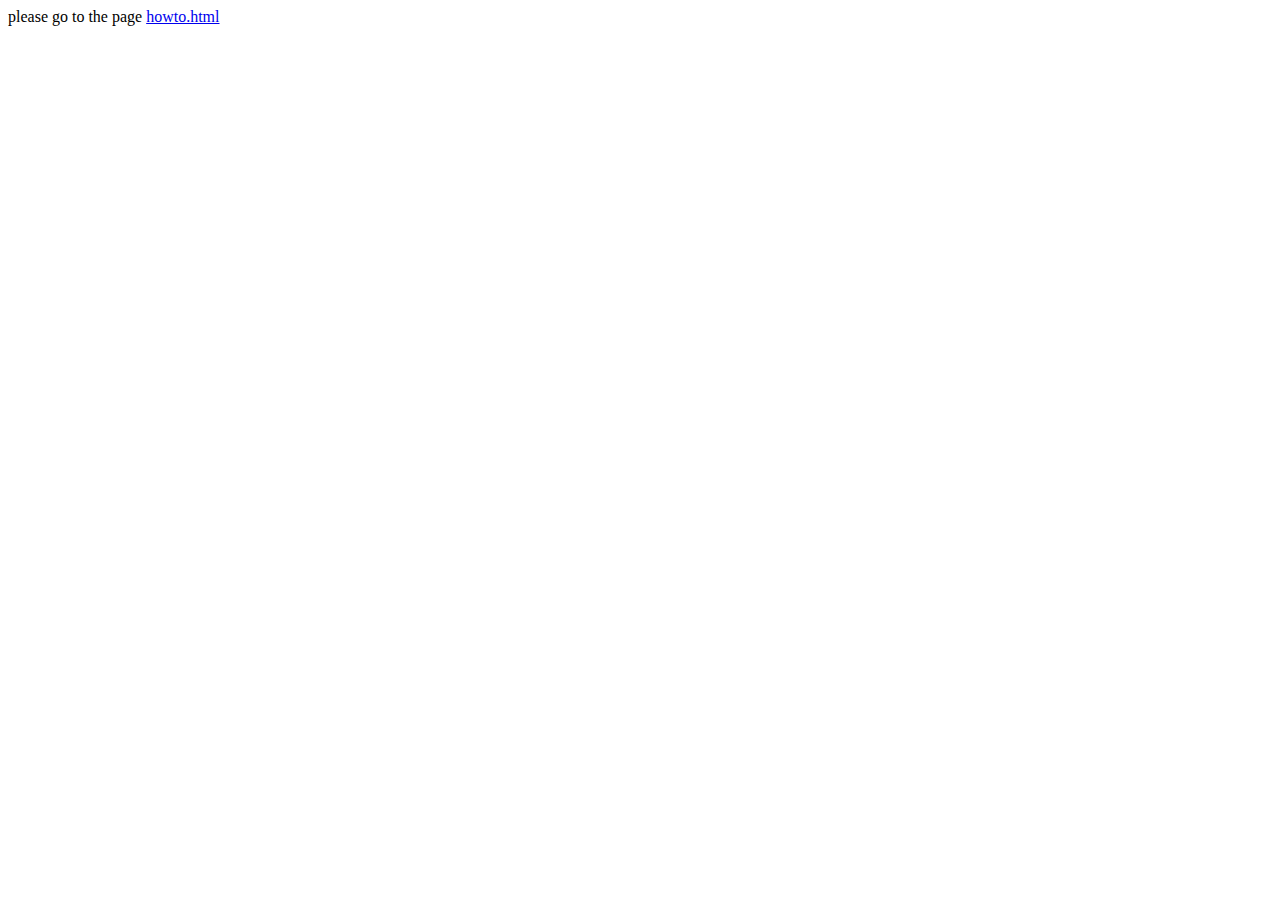
<file: index.html>
<html>
    <head>

    </head>
    <body>
        please go to the page <a href="howtos/howto.html">howto.html</a>
    </body>
    <script>
        //window.location.href="howtos/howto.html";
        // function changeImageSrc()
        // {
        //     for(let thisImg of document.getElementsByTagName("img"))
        //     {
        //         let splitSrc = thisImg.src.split("/");
        //         thisImg.src = splitSrc[splitSrc.length-1];
        //     }
        //     //document.getElementById("imageid").src="../template/save.png";
        // }
        // document.addEventListener("DOMContentLoaded", function(event) { 
        // //do work
        //     console.log(JSON.stringify(document.getElementsByTagName("img")));
        //     changeImageSrc();
        // });
    </script>

</html>
</file>
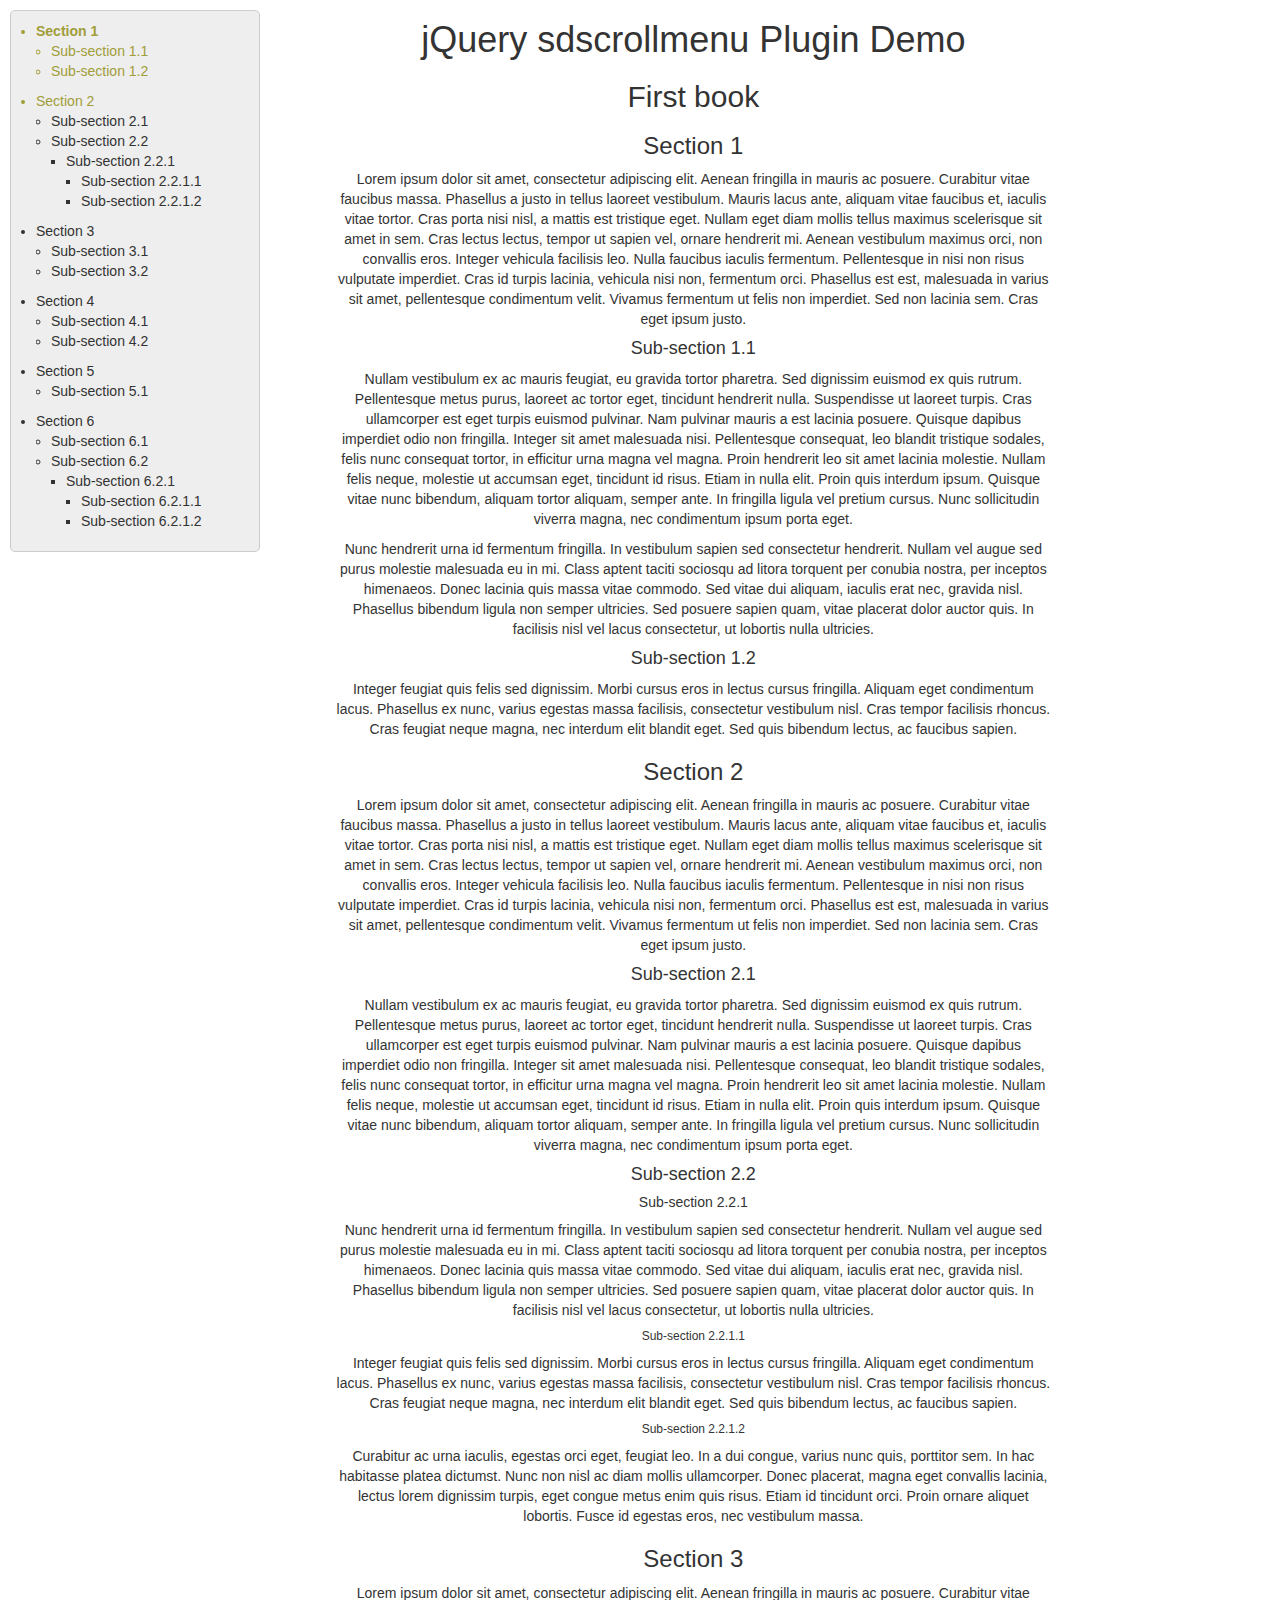
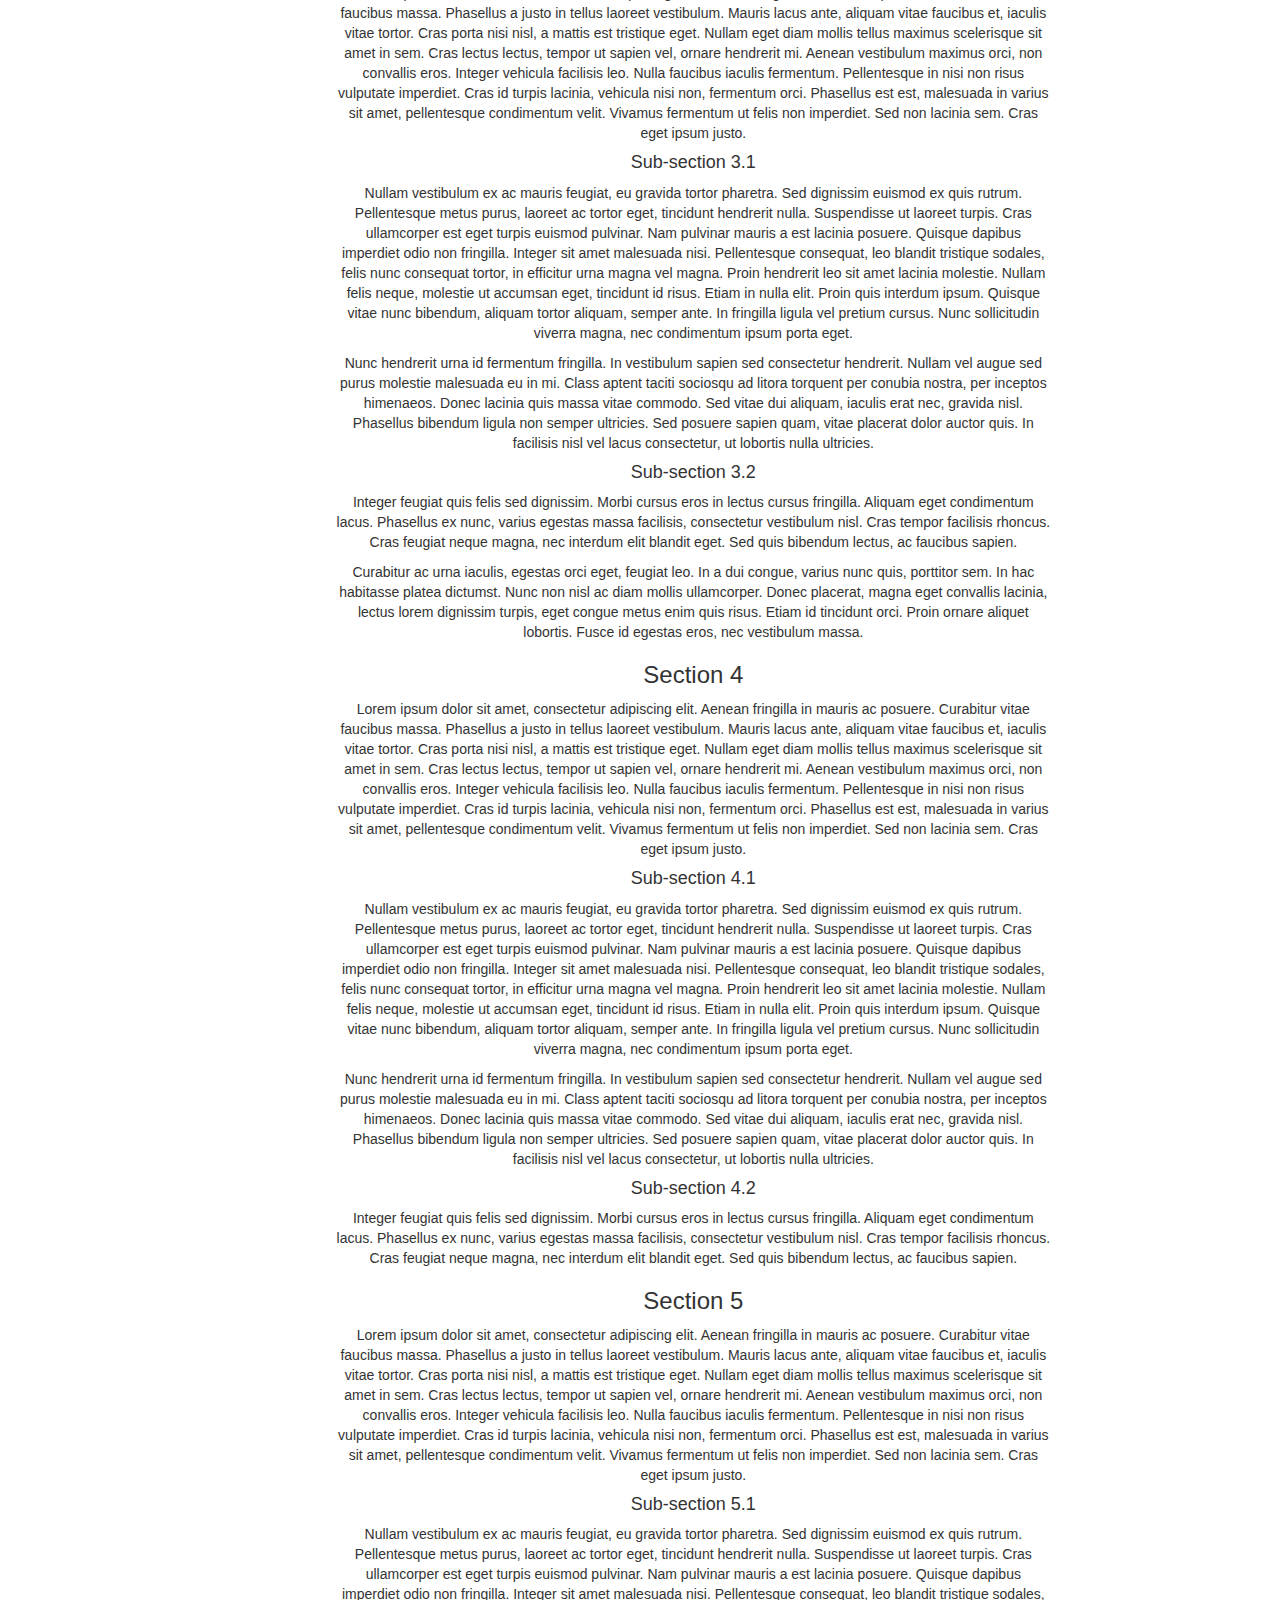
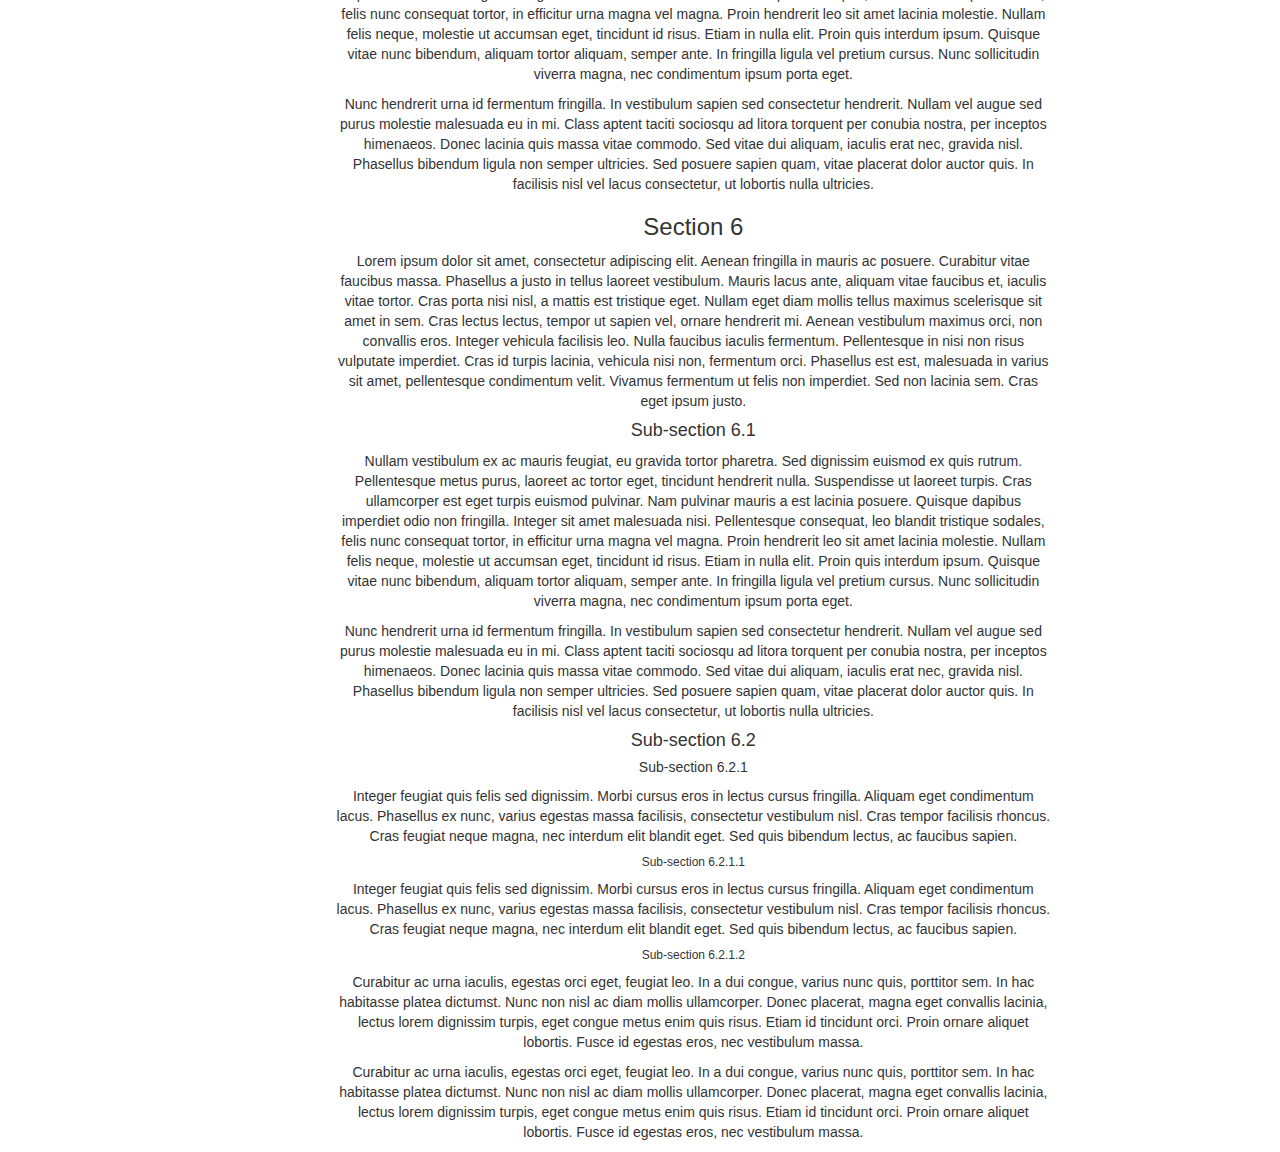
<file: plugin/Automatic-Table-Of-Contents-Plugin-with-jQuery-sdscrollmenu/index.html>
<!doctype html>
<html>
<head>
<meta charset="utf-8">
<meta http-equiv="X-UA-Compatible" content="IE=edge,chrome=1">
<meta name="viewport" content="width=device-width, initial-scale=1">
<title>jQuery sdscrollmenu Plugin Demo</title>
<link rel="stylesheet" href="http://netdna.bootstrapcdn.com/bootstrap/3.3.5/css/bootstrap.min.css">
<style>
.sdsm-menu li:hover {
    color: #146;
}

.sdsm-menu li.active.first{
    font-weight: bold;
    color: #a19d38;
}

.sdsm-menu li.active {
    color: #a19d38;
}
</style>
</head>

<body>
<div class="col-xs-7 col-xs-offset-3 text-center" id="texte">
    <h1>jQuery sdscrollmenu Plugin Demo</h1>
    <div class="jquery-script-ads" style="margin:20px auto;"><script type="text/javascript"><!--
google_ad_client = "ca-pub-2783044520727903";
/* jQuery_demo */
google_ad_slot = "2780937993";
google_ad_width = 728;
google_ad_height = 90;
//-->
</script>
<script type="text/javascript"
src="http://pagead2.googlesyndication.com/pagead/show_ads.js">
</script></div>
    <h2>First book</h2>

    <h3>Section 1</h3>
    <p>Lorem ipsum dolor sit amet, consectetur adipiscing elit. Aenean fringilla in mauris ac posuere. Curabitur vitae faucibus massa. Phasellus a justo in tellus laoreet vestibulum. Mauris lacus ante, aliquam vitae faucibus et, iaculis vitae tortor. Cras porta nisi nisl, a mattis est tristique eget. Nullam eget diam mollis tellus maximus scelerisque sit amet in sem. Cras lectus lectus, tempor ut sapien vel, ornare hendrerit mi. Aenean vestibulum maximus orci, non convallis eros. Integer vehicula facilisis leo. Nulla faucibus iaculis fermentum. Pellentesque in nisi non risus vulputate imperdiet. Cras id turpis lacinia, vehicula nisi non, fermentum orci. Phasellus est est, malesuada in varius sit amet, pellentesque condimentum velit. Vivamus fermentum ut felis non imperdiet. Sed non lacinia sem. Cras eget ipsum justo.</p>

    <h4>Sub-section 1.1</h4>
    <p>Nullam vestibulum ex ac mauris feugiat, eu gravida tortor pharetra. Sed dignissim euismod ex quis rutrum. Pellentesque metus purus, laoreet ac tortor eget, tincidunt hendrerit nulla. Suspendisse ut laoreet turpis. Cras ullamcorper est eget turpis euismod pulvinar. Nam pulvinar mauris a est lacinia posuere. Quisque dapibus imperdiet odio non fringilla. Integer sit amet malesuada nisi. Pellentesque consequat, leo blandit tristique sodales, felis nunc consequat tortor, in efficitur urna magna vel magna. Proin hendrerit leo sit amet lacinia molestie. Nullam felis neque, molestie ut accumsan eget, tincidunt id risus. Etiam in nulla elit. Proin quis interdum ipsum. Quisque vitae nunc bibendum, aliquam tortor aliquam, semper ante. In fringilla ligula vel pretium cursus. Nunc sollicitudin viverra magna, nec condimentum ipsum porta eget.</p>

    <p>Nunc hendrerit urna id fermentum fringilla. In vestibulum sapien sed consectetur hendrerit. Nullam vel augue sed purus molestie malesuada eu in mi. Class aptent taciti sociosqu ad litora torquent per conubia nostra, per inceptos himenaeos. Donec lacinia quis massa vitae commodo. Sed vitae dui aliquam, iaculis erat nec, gravida nisl. Phasellus bibendum ligula non semper ultricies. Sed posuere sapien quam, vitae placerat dolor auctor quis. In facilisis nisl vel lacus consectetur, ut lobortis nulla ultricies.</p>

    <h4>Sub-section 1.2</h4>
    <p>Integer feugiat quis felis sed dignissim. Morbi cursus eros in lectus cursus fringilla. Aliquam eget condimentum lacus. Phasellus ex nunc, varius egestas massa facilisis, consectetur vestibulum nisl. Cras tempor facilisis rhoncus. Cras feugiat neque magna, nec interdum elit blandit eget. Sed quis bibendum lectus, ac faucibus sapien.</p>



    <h3>Section 2</h3>
    <p>Lorem ipsum dolor sit amet, consectetur adipiscing elit. Aenean fringilla in mauris ac posuere. Curabitur vitae faucibus massa. Phasellus a justo in tellus laoreet vestibulum. Mauris lacus ante, aliquam vitae faucibus et, iaculis vitae tortor. Cras porta nisi nisl, a mattis est tristique eget. Nullam eget diam mollis tellus maximus scelerisque sit amet in sem. Cras lectus lectus, tempor ut sapien vel, ornare hendrerit mi. Aenean vestibulum maximus orci, non convallis eros. Integer vehicula facilisis leo. Nulla faucibus iaculis fermentum. Pellentesque in nisi non risus vulputate imperdiet. Cras id turpis lacinia, vehicula nisi non, fermentum orci. Phasellus est est, malesuada in varius sit amet, pellentesque condimentum velit. Vivamus fermentum ut felis non imperdiet. Sed non lacinia sem. Cras eget ipsum justo.</p>

    <h4>Sub-section 2.1</h4>
    <p>Nullam vestibulum ex ac mauris feugiat, eu gravida tortor pharetra. Sed dignissim euismod ex quis rutrum. Pellentesque metus purus, laoreet ac tortor eget, tincidunt hendrerit nulla. Suspendisse ut laoreet turpis. Cras ullamcorper est eget turpis euismod pulvinar. Nam pulvinar mauris a est lacinia posuere. Quisque dapibus imperdiet odio non fringilla. Integer sit amet malesuada nisi. Pellentesque consequat, leo blandit tristique sodales, felis nunc consequat tortor, in efficitur urna magna vel magna. Proin hendrerit leo sit amet lacinia molestie. Nullam felis neque, molestie ut accumsan eget, tincidunt id risus. Etiam in nulla elit. Proin quis interdum ipsum. Quisque vitae nunc bibendum, aliquam tortor aliquam, semper ante. In fringilla ligula vel pretium cursus. Nunc sollicitudin viverra magna, nec condimentum ipsum porta eget.</p>
    <h4>Sub-section 2.2</h4>
    <h5>Sub-section 2.2.1</h5>

    <p>Nunc hendrerit urna id fermentum fringilla. In vestibulum sapien sed consectetur hendrerit. Nullam vel augue sed purus molestie malesuada eu in mi. Class aptent taciti sociosqu ad litora torquent per conubia nostra, per inceptos himenaeos. Donec lacinia quis massa vitae commodo. Sed vitae dui aliquam, iaculis erat nec, gravida nisl. Phasellus bibendum ligula non semper ultricies. Sed posuere sapien quam, vitae placerat dolor auctor quis. In facilisis nisl vel lacus consectetur, ut lobortis nulla ultricies.</p>

    <h6>Sub-section 2.2.1.1</h6>

    <p>Integer feugiat quis felis sed dignissim. Morbi cursus eros in lectus cursus fringilla. Aliquam eget condimentum lacus. Phasellus ex nunc, varius egestas massa facilisis, consectetur vestibulum nisl. Cras tempor facilisis rhoncus. Cras feugiat neque magna, nec interdum elit blandit eget. Sed quis bibendum lectus, ac faucibus sapien.</p>
    <h6>Sub-section 2.2.1.2</h6>

    <p>Curabitur ac urna iaculis, egestas orci eget, feugiat leo. In a dui congue, varius nunc quis, porttitor sem. In hac habitasse platea dictumst. Nunc non nisl ac diam mollis ullamcorper. Donec placerat, magna eget convallis lacinia, lectus lorem dignissim turpis, eget congue metus enim quis risus. Etiam id tincidunt orci. Proin ornare aliquet lobortis. Fusce id egestas eros, nec vestibulum massa.</p>


    <h3>Section 3</h3>
    <p>Lorem ipsum dolor sit amet, consectetur adipiscing elit. Aenean fringilla in mauris ac posuere. Curabitur vitae faucibus massa. Phasellus a justo in tellus laoreet vestibulum. Mauris lacus ante, aliquam vitae faucibus et, iaculis vitae tortor. Cras porta nisi nisl, a mattis est tristique eget. Nullam eget diam mollis tellus maximus scelerisque sit amet in sem. Cras lectus lectus, tempor ut sapien vel, ornare hendrerit mi. Aenean vestibulum maximus orci, non convallis eros. Integer vehicula facilisis leo. Nulla faucibus iaculis fermentum. Pellentesque in nisi non risus vulputate imperdiet. Cras id turpis lacinia, vehicula nisi non, fermentum orci. Phasellus est est, malesuada in varius sit amet, pellentesque condimentum velit. Vivamus fermentum ut felis non imperdiet. Sed non lacinia sem. Cras eget ipsum justo.</p>

    <h4>Sub-section 3.1</h4>
    <p>Nullam vestibulum ex ac mauris feugiat, eu gravida tortor pharetra. Sed dignissim euismod ex quis rutrum. Pellentesque metus purus, laoreet ac tortor eget, tincidunt hendrerit nulla. Suspendisse ut laoreet turpis. Cras ullamcorper est eget turpis euismod pulvinar. Nam pulvinar mauris a est lacinia posuere. Quisque dapibus imperdiet odio non fringilla. Integer sit amet malesuada nisi. Pellentesque consequat, leo blandit tristique sodales, felis nunc consequat tortor, in efficitur urna magna vel magna. Proin hendrerit leo sit amet lacinia molestie. Nullam felis neque, molestie ut accumsan eget, tincidunt id risus. Etiam in nulla elit. Proin quis interdum ipsum. Quisque vitae nunc bibendum, aliquam tortor aliquam, semper ante. In fringilla ligula vel pretium cursus. Nunc sollicitudin viverra magna, nec condimentum ipsum porta eget.</p>

    <p>Nunc hendrerit urna id fermentum fringilla. In vestibulum sapien sed consectetur hendrerit. Nullam vel augue sed purus molestie malesuada eu in mi. Class aptent taciti sociosqu ad litora torquent per conubia nostra, per inceptos himenaeos. Donec lacinia quis massa vitae commodo. Sed vitae dui aliquam, iaculis erat nec, gravida nisl. Phasellus bibendum ligula non semper ultricies. Sed posuere sapien quam, vitae placerat dolor auctor quis. In facilisis nisl vel lacus consectetur, ut lobortis nulla ultricies.</p>

    <h4>Sub-section 3.2</h4>
    <p>Integer feugiat quis felis sed dignissim. Morbi cursus eros in lectus cursus fringilla. Aliquam eget condimentum lacus. Phasellus ex nunc, varius egestas massa facilisis, consectetur vestibulum nisl. Cras tempor facilisis rhoncus. Cras feugiat neque magna, nec interdum elit blandit eget. Sed quis bibendum lectus, ac faucibus sapien.</p>

    <p>Curabitur ac urna iaculis, egestas orci eget, feugiat leo. In a dui congue, varius nunc quis, porttitor sem. In hac habitasse platea dictumst. Nunc non nisl ac diam mollis ullamcorper. Donec placerat, magna eget convallis lacinia, lectus lorem dignissim turpis, eget congue metus enim quis risus. Etiam id tincidunt orci. Proin ornare aliquet lobortis. Fusce id egestas eros, nec vestibulum massa.</p>


    <h3>Section 4</h3>
    <p>Lorem ipsum dolor sit amet, consectetur adipiscing elit. Aenean fringilla in mauris ac posuere. Curabitur vitae faucibus massa. Phasellus a justo in tellus laoreet vestibulum. Mauris lacus ante, aliquam vitae faucibus et, iaculis vitae tortor. Cras porta nisi nisl, a mattis est tristique eget. Nullam eget diam mollis tellus maximus scelerisque sit amet in sem. Cras lectus lectus, tempor ut sapien vel, ornare hendrerit mi. Aenean vestibulum maximus orci, non convallis eros. Integer vehicula facilisis leo. Nulla faucibus iaculis fermentum. Pellentesque in nisi non risus vulputate imperdiet. Cras id turpis lacinia, vehicula nisi non, fermentum orci. Phasellus est est, malesuada in varius sit amet, pellentesque condimentum velit. Vivamus fermentum ut felis non imperdiet. Sed non lacinia sem. Cras eget ipsum justo.</p>

    <h4>Sub-section 4.1</h4>
    <p>Nullam vestibulum ex ac mauris feugiat, eu gravida tortor pharetra. Sed dignissim euismod ex quis rutrum. Pellentesque metus purus, laoreet ac tortor eget, tincidunt hendrerit nulla. Suspendisse ut laoreet turpis. Cras ullamcorper est eget turpis euismod pulvinar. Nam pulvinar mauris a est lacinia posuere. Quisque dapibus imperdiet odio non fringilla. Integer sit amet malesuada nisi. Pellentesque consequat, leo blandit tristique sodales, felis nunc consequat tortor, in efficitur urna magna vel magna. Proin hendrerit leo sit amet lacinia molestie. Nullam felis neque, molestie ut accumsan eget, tincidunt id risus. Etiam in nulla elit. Proin quis interdum ipsum. Quisque vitae nunc bibendum, aliquam tortor aliquam, semper ante. In fringilla ligula vel pretium cursus. Nunc sollicitudin viverra magna, nec condimentum ipsum porta eget.</p>

    <p>Nunc hendrerit urna id fermentum fringilla. In vestibulum sapien sed consectetur hendrerit. Nullam vel augue sed purus molestie malesuada eu in mi. Class aptent taciti sociosqu ad litora torquent per conubia nostra, per inceptos himenaeos. Donec lacinia quis massa vitae commodo. Sed vitae dui aliquam, iaculis erat nec, gravida nisl. Phasellus bibendum ligula non semper ultricies. Sed posuere sapien quam, vitae placerat dolor auctor quis. In facilisis nisl vel lacus consectetur, ut lobortis nulla ultricies.</p>

    <h4>Sub-section 4.2</h4>
    <p>Integer feugiat quis felis sed dignissim. Morbi cursus eros in lectus cursus fringilla. Aliquam eget condimentum lacus. Phasellus ex nunc, varius egestas massa facilisis, consectetur vestibulum nisl. Cras tempor facilisis rhoncus. Cras feugiat neque magna, nec interdum elit blandit eget. Sed quis bibendum lectus, ac faucibus sapien.</p>



    <h3>Section 5</h3>
    <p>Lorem ipsum dolor sit amet, consectetur adipiscing elit. Aenean fringilla in mauris ac posuere. Curabitur vitae faucibus massa. Phasellus a justo in tellus laoreet vestibulum. Mauris lacus ante, aliquam vitae faucibus et, iaculis vitae tortor. Cras porta nisi nisl, a mattis est tristique eget. Nullam eget diam mollis tellus maximus scelerisque sit amet in sem. Cras lectus lectus, tempor ut sapien vel, ornare hendrerit mi. Aenean vestibulum maximus orci, non convallis eros. Integer vehicula facilisis leo. Nulla faucibus iaculis fermentum. Pellentesque in nisi non risus vulputate imperdiet. Cras id turpis lacinia, vehicula nisi non, fermentum orci. Phasellus est est, malesuada in varius sit amet, pellentesque condimentum velit. Vivamus fermentum ut felis non imperdiet. Sed non lacinia sem. Cras eget ipsum justo.</p>

    <h4>Sub-section 5.1</h4>
    <p>Nullam vestibulum ex ac mauris feugiat, eu gravida tortor pharetra. Sed dignissim euismod ex quis rutrum. Pellentesque metus purus, laoreet ac tortor eget, tincidunt hendrerit nulla. Suspendisse ut laoreet turpis. Cras ullamcorper est eget turpis euismod pulvinar. Nam pulvinar mauris a est lacinia posuere. Quisque dapibus imperdiet odio non fringilla. Integer sit amet malesuada nisi. Pellentesque consequat, leo blandit tristique sodales, felis nunc consequat tortor, in efficitur urna magna vel magna. Proin hendrerit leo sit amet lacinia molestie. Nullam felis neque, molestie ut accumsan eget, tincidunt id risus. Etiam in nulla elit. Proin quis interdum ipsum. Quisque vitae nunc bibendum, aliquam tortor aliquam, semper ante. In fringilla ligula vel pretium cursus. Nunc sollicitudin viverra magna, nec condimentum ipsum porta eget.</p>


    <p>Nunc hendrerit urna id fermentum fringilla. In vestibulum sapien sed consectetur hendrerit. Nullam vel augue sed purus molestie malesuada eu in mi. Class aptent taciti sociosqu ad litora torquent per conubia nostra, per inceptos himenaeos. Donec lacinia quis massa vitae commodo. Sed vitae dui aliquam, iaculis erat nec, gravida nisl. Phasellus bibendum ligula non semper ultricies. Sed posuere sapien quam, vitae placerat dolor auctor quis. In facilisis nisl vel lacus consectetur, ut lobortis nulla ultricies.</p>


    <h3>Section 6</h3>
    <p>Lorem ipsum dolor sit amet, consectetur adipiscing elit. Aenean fringilla in mauris ac posuere. Curabitur vitae faucibus massa. Phasellus a justo in tellus laoreet vestibulum. Mauris lacus ante, aliquam vitae faucibus et, iaculis vitae tortor. Cras porta nisi nisl, a mattis est tristique eget. Nullam eget diam mollis tellus maximus scelerisque sit amet in sem. Cras lectus lectus, tempor ut sapien vel, ornare hendrerit mi. Aenean vestibulum maximus orci, non convallis eros. Integer vehicula facilisis leo. Nulla faucibus iaculis fermentum. Pellentesque in nisi non risus vulputate imperdiet. Cras id turpis lacinia, vehicula nisi non, fermentum orci. Phasellus est est, malesuada in varius sit amet, pellentesque condimentum velit. Vivamus fermentum ut felis non imperdiet. Sed non lacinia sem. Cras eget ipsum justo.</p>

    <h4>Sub-section 6.1</h4>
    <p>Nullam vestibulum ex ac mauris feugiat, eu gravida tortor pharetra. Sed dignissim euismod ex quis rutrum. Pellentesque metus purus, laoreet ac tortor eget, tincidunt hendrerit nulla. Suspendisse ut laoreet turpis. Cras ullamcorper est eget turpis euismod pulvinar. Nam pulvinar mauris a est lacinia posuere. Quisque dapibus imperdiet odio non fringilla. Integer sit amet malesuada nisi. Pellentesque consequat, leo blandit tristique sodales, felis nunc consequat tortor, in efficitur urna magna vel magna. Proin hendrerit leo sit amet lacinia molestie. Nullam felis neque, molestie ut accumsan eget, tincidunt id risus. Etiam in nulla elit. Proin quis interdum ipsum. Quisque vitae nunc bibendum, aliquam tortor aliquam, semper ante. In fringilla ligula vel pretium cursus. Nunc sollicitudin viverra magna, nec condimentum ipsum porta eget.</p>

    <p>Nunc hendrerit urna id fermentum fringilla. In vestibulum sapien sed consectetur hendrerit. Nullam vel augue sed purus molestie malesuada eu in mi. Class aptent taciti sociosqu ad litora torquent per conubia nostra, per inceptos himenaeos. Donec lacinia quis massa vitae commodo. Sed vitae dui aliquam, iaculis erat nec, gravida nisl. Phasellus bibendum ligula non semper ultricies. Sed posuere sapien quam, vitae placerat dolor auctor quis. In facilisis nisl vel lacus consectetur, ut lobortis nulla ultricies.</p>

    <h4>Sub-section 6.2</h4>
    <h5>Sub-section 6.2.1</h5>
    <p>Integer feugiat quis felis sed dignissim. Morbi cursus eros in lectus cursus fringilla. Aliquam eget condimentum lacus. Phasellus ex nunc, varius egestas massa facilisis, consectetur vestibulum nisl. Cras tempor facilisis rhoncus. Cras feugiat neque magna, nec interdum elit blandit eget. Sed quis bibendum lectus, ac faucibus sapien.</p>
    <h6>Sub-section 6.2.1.1</h6>

    <p>Integer feugiat quis felis sed dignissim. Morbi cursus eros in lectus cursus fringilla. Aliquam eget condimentum lacus. Phasellus ex nunc, varius egestas massa facilisis, consectetur vestibulum nisl. Cras tempor facilisis rhoncus. Cras feugiat neque magna, nec interdum elit blandit eget. Sed quis bibendum lectus, ac faucibus sapien.</p>
    <h6>Sub-section 6.2.1.2</h6>

    <p>Curabitur ac urna iaculis, egestas orci eget, feugiat leo. In a dui congue, varius nunc quis, porttitor sem. In hac habitasse platea dictumst. Nunc non nisl ac diam mollis ullamcorper. Donec placerat, magna eget convallis lacinia, lectus lorem dignissim turpis, eget congue metus enim quis risus. Etiam id tincidunt orci. Proin ornare aliquet lobortis. Fusce id egestas eros, nec vestibulum massa.</p>


    <p>Curabitur ac urna iaculis, egestas orci eget, feugiat leo. In a dui congue, varius nunc quis, porttitor sem. In hac habitasse platea dictumst. Nunc non nisl ac diam mollis ullamcorper. Donec placerat, magna eget convallis lacinia, lectus lorem dignissim turpis, eget congue metus enim quis risus. Etiam id tincidunt orci. Proin ornare aliquet lobortis. Fusce id egestas eros, nec vestibulum massa.</p>
</div>
<script src="http://code.jquery.com/jquery-1.11.3.min.js"></script>
<script src="jquery.sdScrollMenu.js"></script>
<script>
 $('#texte').sdScrollMenu({
        width: 250,
        scrollDuration: 500,
        titles: 'h3, h4, h5, h6',
        highlightDuration: 1000,
        highlightColor: '#a19d38'
    });
</script>
<script type="text/javascript">

  var _gaq = _gaq || [];
  _gaq.push(['_setAccount', 'UA-36251023-1']);
  _gaq.push(['_setDomainName', 'jqueryscript.net']);
  _gaq.push(['_trackPageview']);

  (function() {
    var ga = document.createElement('script'); ga.type = 'text/javascript'; ga.async = true;
    ga.src = ('https:' == document.location.protocol ? 'https://ssl' : 'http://www') + '.google-analytics.com/ga.js';
    var s = document.getElementsByTagName('script')[0]; s.parentNode.insertBefore(ga, s);
  })();

</script>
</body>
</html>
</file>
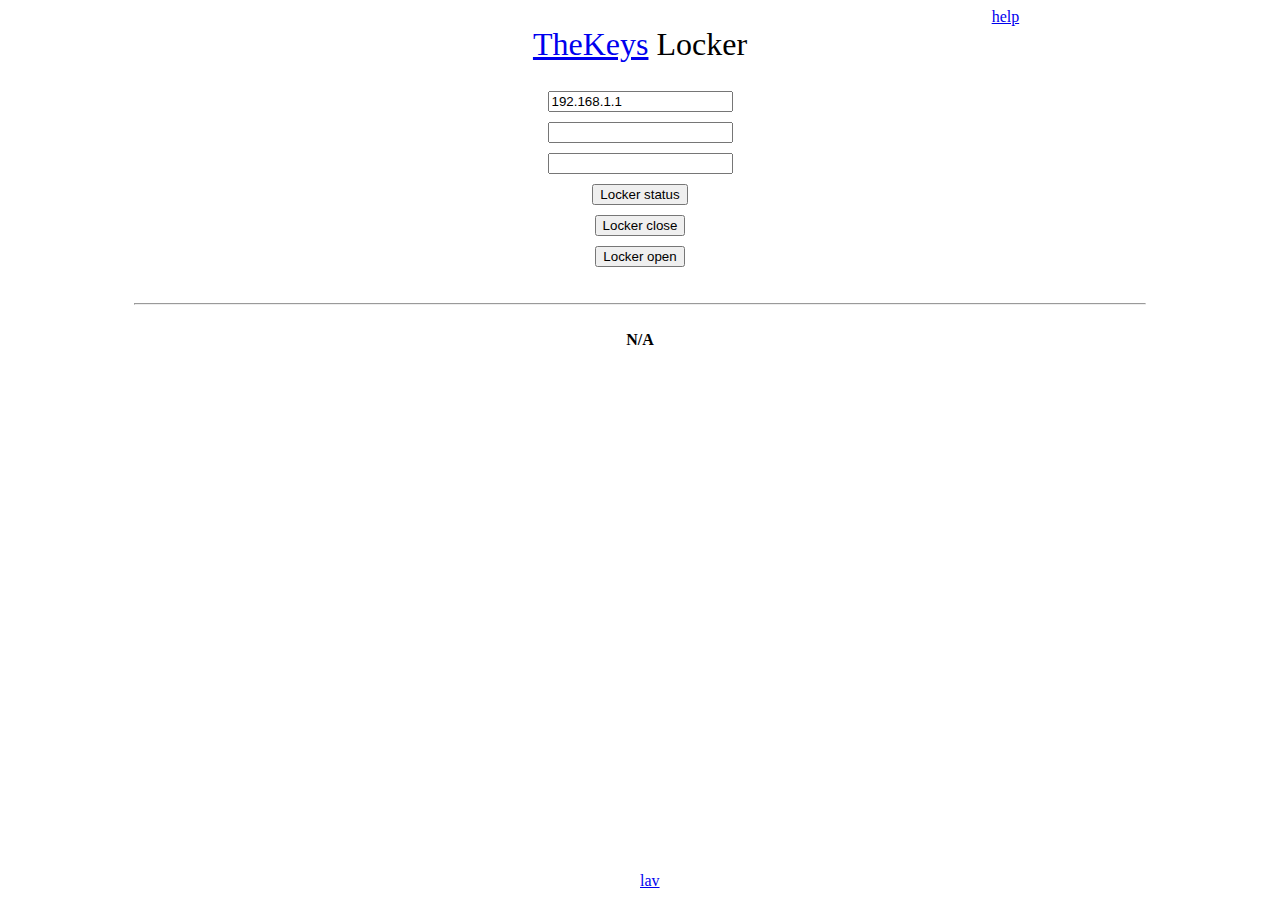
<file: howtos/thekeys/public/index.html>
<!DOCTYPE html>
<html>
<head>
  <title>The Keys</title>
  <meta charset="utf-8">
  <meta http-equiv="X-UA-Compatible" content="IE=edge">
  <meta name="viewport" content="width=device-width, initial-scale=1, shrink-to-fit=no">
  <link rel="icon" type="image/png" sizes="32x32" href="favicon.png">
</head>
<body>
    <div align="right" style="width:80%;"><a href="/help.html">help</a></div>
    <center style="margin: auto;width: 100%; font-size: 32px;"> <a target="_blank" href="https://www.the-keys.eu/en/">TheKeys</a> Locker </center><br>
    <div style="margin: auto;width: 80%">
	<center style="margin: 10px;" ><input type="text" value="" id="ip" /></center>
	<center style="margin: 10px;" ><input type="text" value="" id="code" /></center>
	<center style="margin: 10px;" ><input type="text" value="" id="id" /></center>

	<center style="margin: 10px;" ><button id="locker_status">Locker status</button></center>
	<center style="margin: 10px;" ><button id="locker_close">Locker close</button></center>
	<center style="margin: 10px;" ><button id="locker_open">Locker open</button></center>
	<br><hr><br>
	<center><b><div id="response" style="heigt:200px;">N/A</div></b></center>
    </div>
<script>

const searchParams = new URLSearchParams(window.location.search);
var ip = window.localStorage.getItem('ip') || searchParams.get('ip') || '192.168.1.1'
var code = window.localStorage.getItem('code') || searchParams.get('code') || ''
var id = window.localStorage.getItem('id') || searchParams.get('id') || ''

document.getElementById('ip').value = ip;
document.getElementById('id').value = id;
document.getElementById('code').value = code;

function save() {
  ip = document.getElementById('ip').value
  id = document.getElementById('id').value
  code = document.getElementById('code').value
  window.localStorage.setItem('ip', ip)
  window.localStorage.setItem('id', id)
  window.localStorage.setItem('code', code)
}

function fetchLocker (action) {
  document.getElementById('response').innerHTML = action + ' has been sent.<br>Waiting for reply...'
  fetch(action, {
	method: 'post',
	body:    JSON.stringify({
		ip: ip,
		id: id,
		code: code
	}),
        headers: { 'Content-Type': 'application/json' }
  })
  .then(function (response) {
    return response.json();
  })
  .then(function (json) {
    document.getElementById('response').innerHTML = JSON.stringify(json)
  })
  .catch(function (error) {
    console.log("Error: " + error);
  });
}

document.getElementById('locker_status').addEventListener('click', function (event) {
	event.preventDefault();
	save();
	if (ip && id && code) fetchLocker("/locker_status")
}, false);

document.getElementById('locker_open').addEventListener('click', function (event) {
        event.preventDefault();
	save();
        if (ip && id && code) fetchLocker("/open")
}, false);

document.getElementById('locker_close').addEventListener('click', function (event) {
        event.preventDefault();
	save();
        if (ip && id && code) fetchLocker("/close")
}, false);

if (searchParams.get('action')) document.getElementById(searchParams.get('action')).click();

</script><br><br><br>
<footer style="position:absolute; bottom: 10px; left:50%;">
  <div><a href="mailto:lav@yoctu.com">lav</a></div>
</footer>
</body>
</html>
</file>
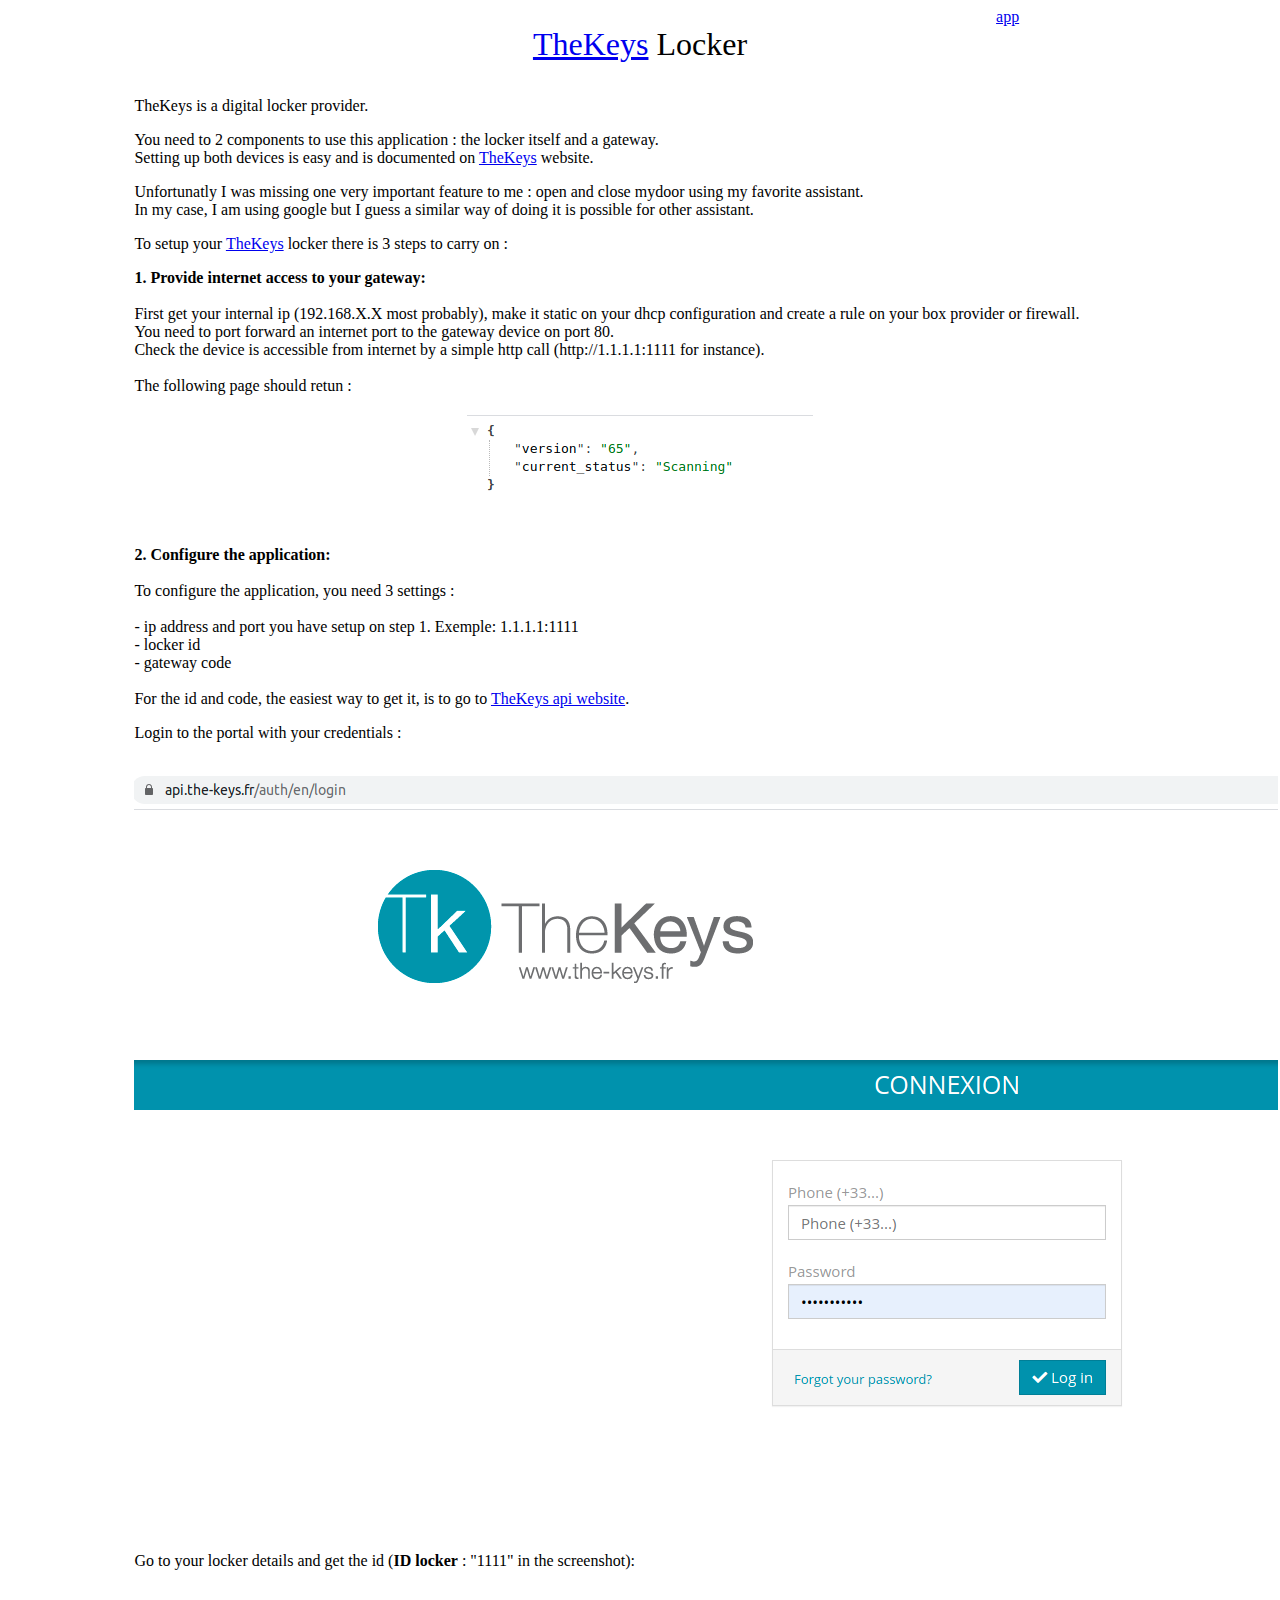
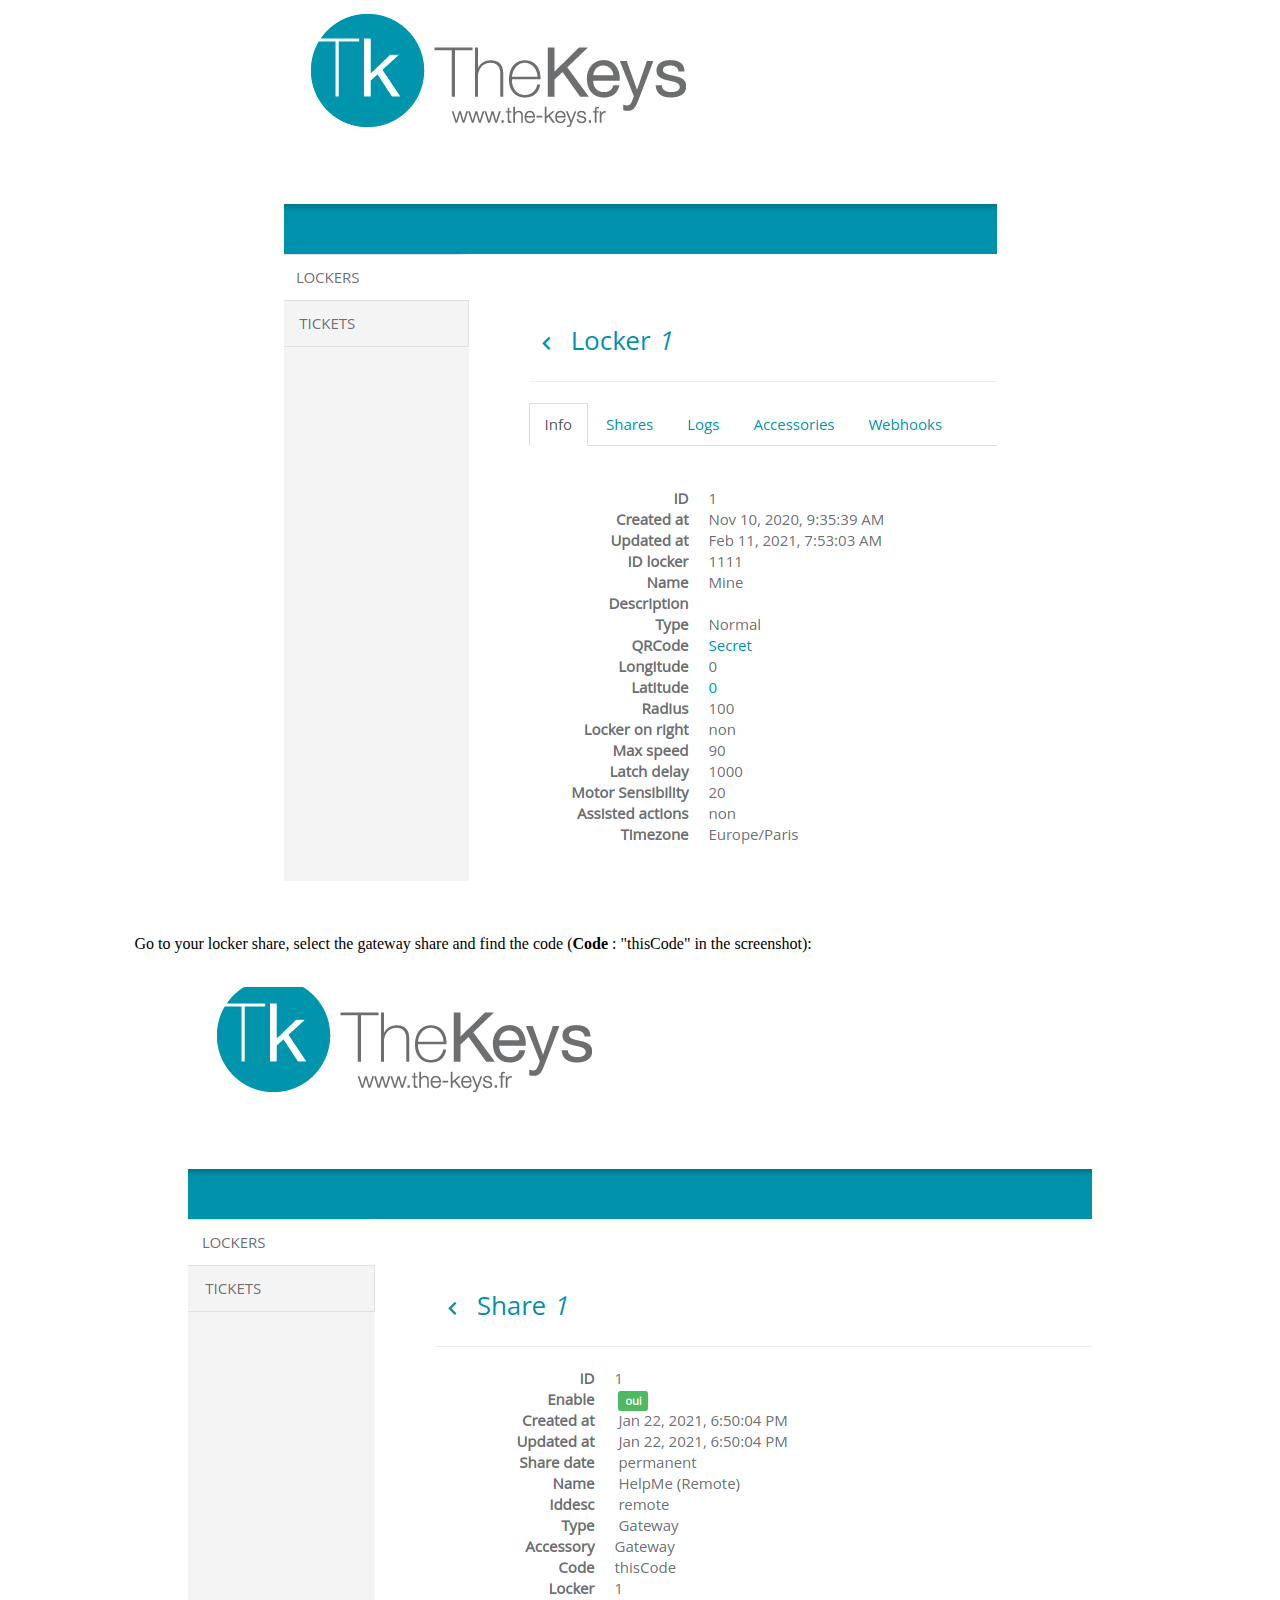
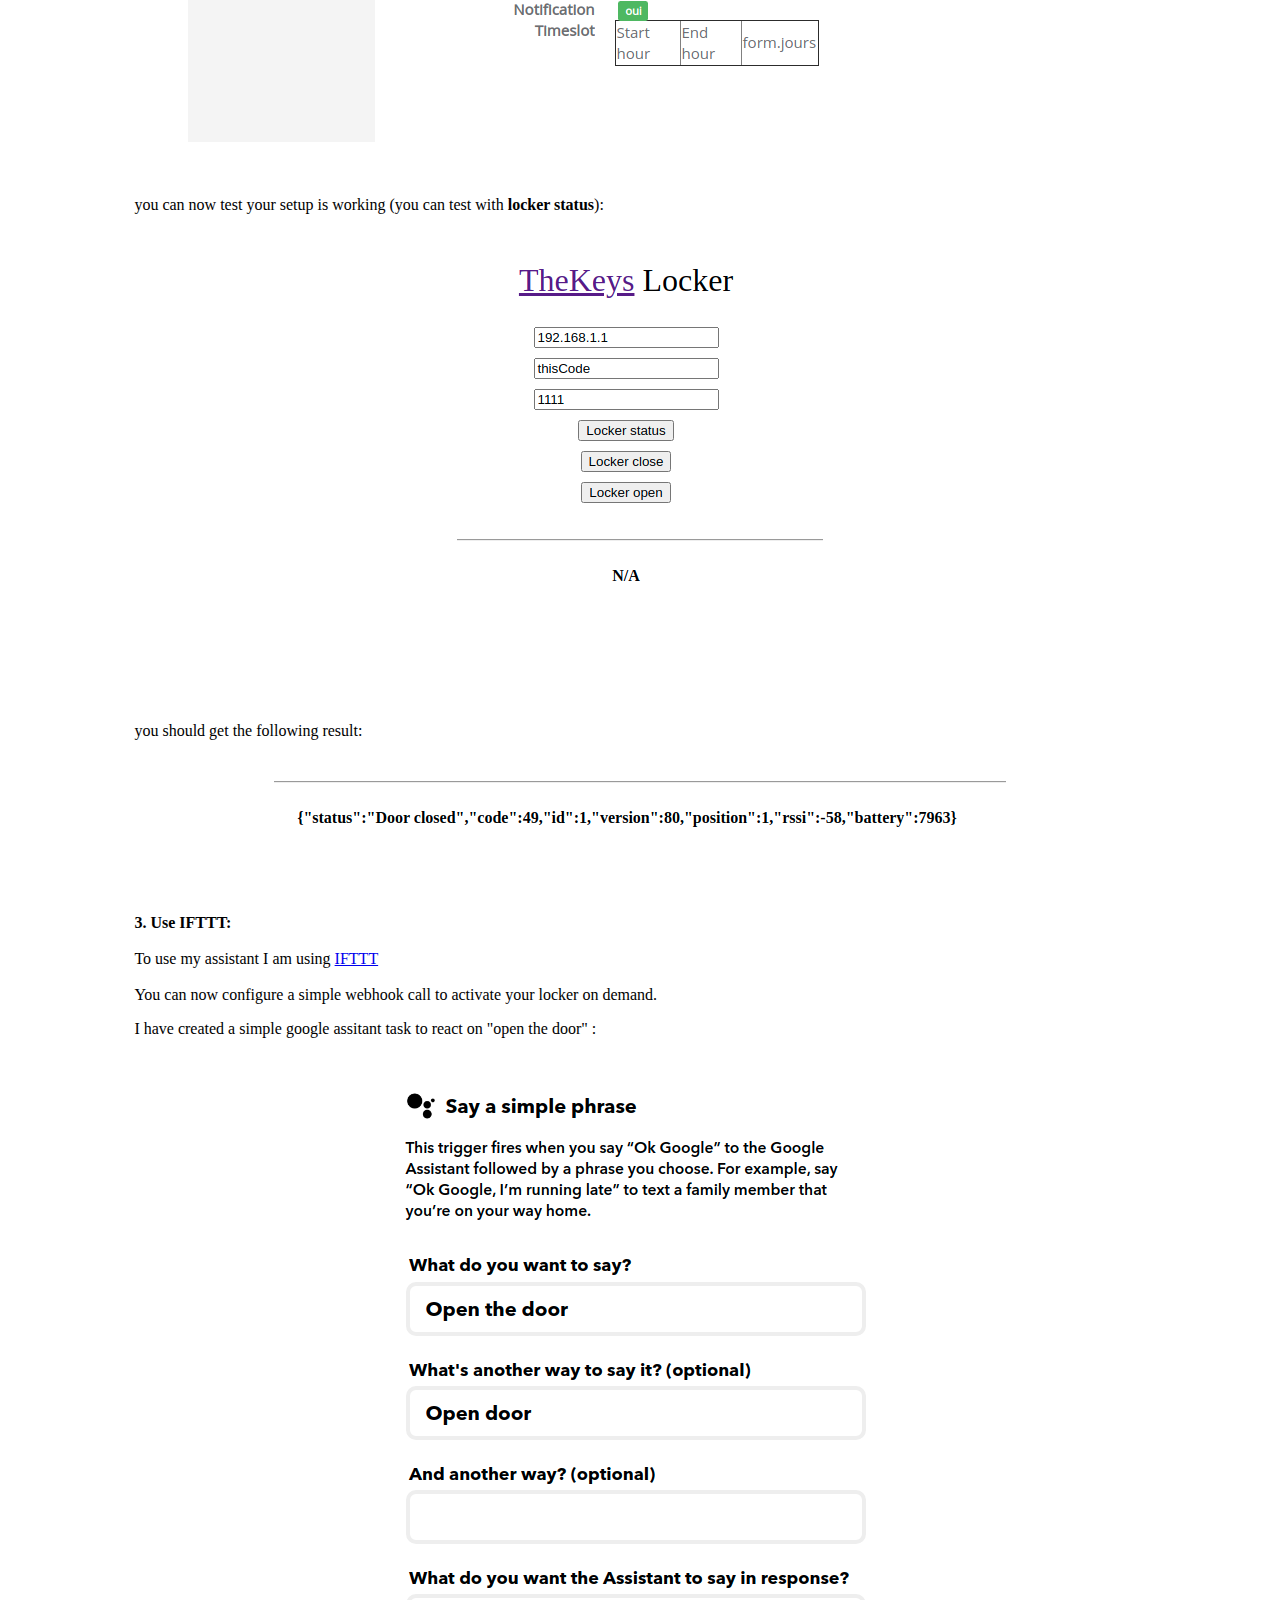
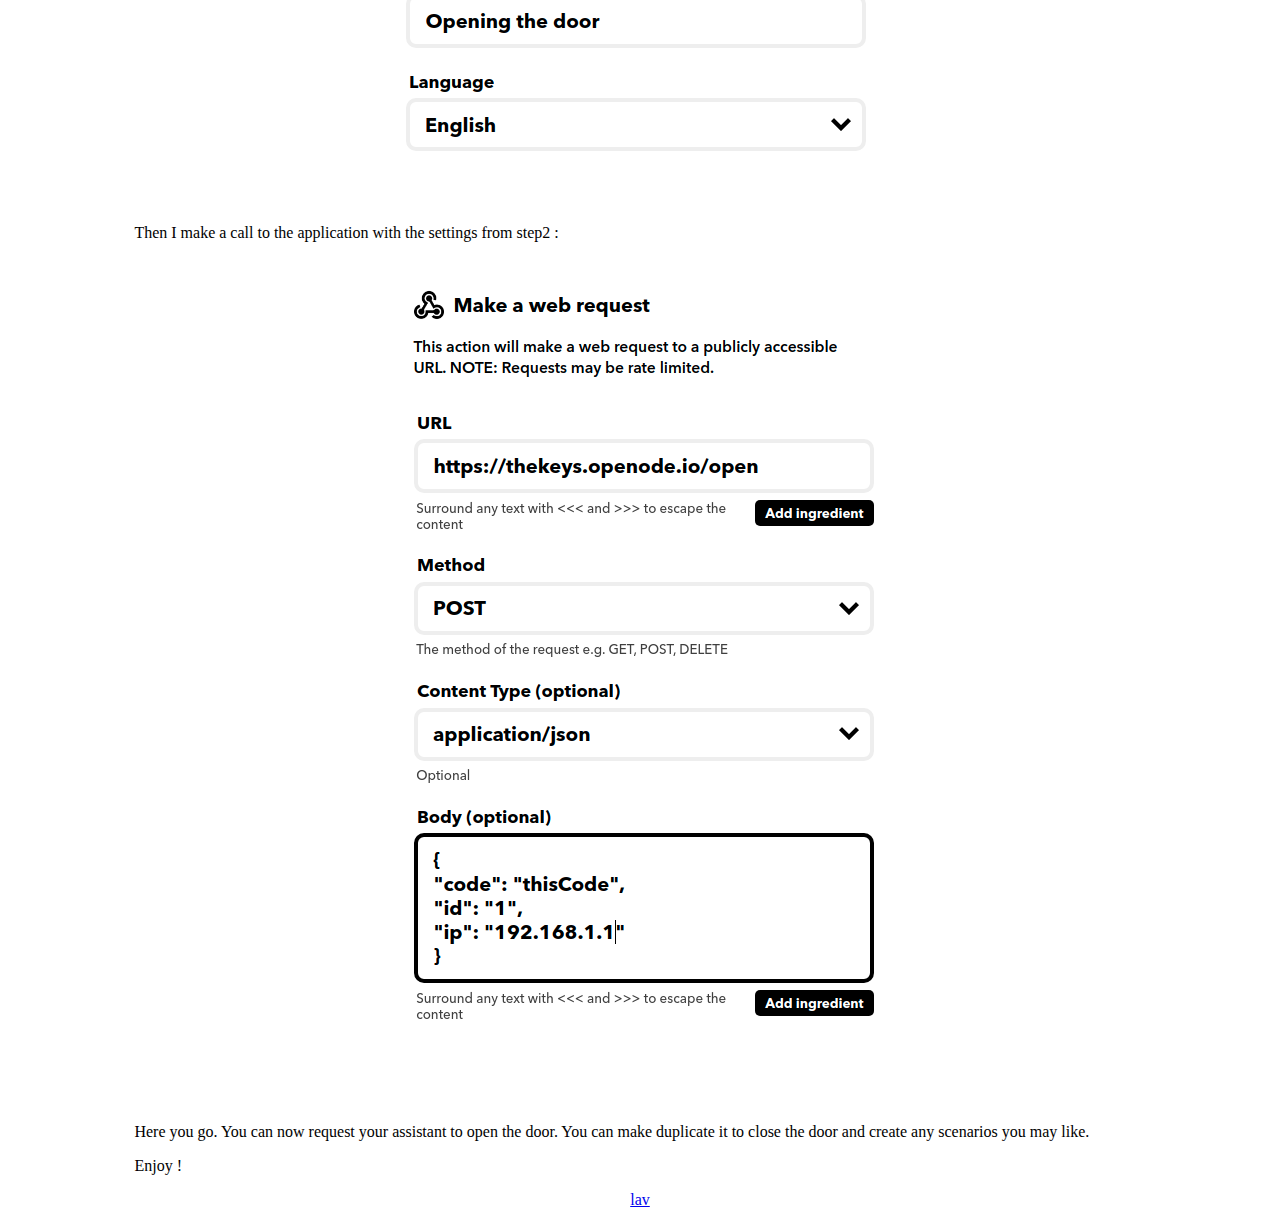
<file: howtos/thekeys/public/help.html>
<!DOCTYPE html>
<html>
<head>
  <title>The Keys</title>
  <meta charset="utf-8">
  <meta http-equiv="X-UA-Compatible" content="IE=edge">
  <meta name="viewport" content="width=device-width, initial-scale=1, shrink-to-fit=no">
  <link rel="icon" type="image/png" sizes="32x32" href="favicon.png">
</head>
<body>
    <div align="right" style="width:80%;"><a href="/index.html">app</a></div>
    <center style="margin: auto;width: 100%; font-size: 32px;"> <a target="_blank" href="https://www.the-keys.eu/en/">TheKeys</a> Locker </center><br>
    <div style="margin: auto;width: 80%;">
      <p><a target="_blank" src="https://www.the-keys.eu/en/">TheKeys</a> is a digital locker provider.<br></p>
      <p>You need to 2 components to use this application : the locker itself and a gateway.<br>
      Setting up both devices is easy and is documented on <a target="_blank" href="https://www.the-keys.eu/en/">TheKeys</a> website.<br></p>
      <p>Unfortunatly I was missing one very important feature to me : open and close mydoor using my favorite assistant.<br>
      In my case, I am using google but I guess a similar way of doing it is possible for other assistant.<br></p>
      <p>To setup your <a target="_blank" href="https://www.the-keys.eu/en/">TheKeys</a> locker there is 3 steps to carry on :<br>
      <p><b>1. Provide internet access to your gateway:</b><br><br>
      First get your internal ip (192.168.X.X most probably), make it static on your dhcp configuration and create a rule on your box provider or firewall.<br>
      You need to port forward an internet port to the gateway device on port 80.<br>
      Check the device is accessible from internet by a simple http call (http://1.1.1.1:1111 for instance).<br><br>
      The following page should retun : <br>
      <center><img src="imgs/help-status.png"></img></center></p>
      <p><b>2. Configure the application:</b><br><br>
        To configure the application, you need 3 settings :<br><br>
        - ip address and port you have setup on step 1. Exemple: 1.1.1.1:1111<br>
        - locker id<br>
        - gateway code<br><br>
        For the id and code, the easiest way to get it, is to go to <a target="_blank" href="https://api.the-keys.fr/">TheKeys api website</a>.<br>
        <p>Login to the portal with your credentials : <br><br>
        <center><img src="imgs/help-login.png"></img></center></p><br>
        <p>Go to your locker details and get the id (<b>ID locker</b> : "1111" in the screenshot): <br><br>
        <center><img src="imgs/help-locker.png"></img></center></p><br>
        <p>Go to your locker share, select the gateway share and find the code (<b>Code</b> : "thisCode" in the screenshot): <br><br>
        <center><img src="imgs/help-share.png"></img></center></p><br>
        <p>you can now test your setup is working (you can test with <b>locker status</b>): <br><br>
        <center><img src="imgs/help-app.png"></img></center></p><br>
        <p>you should get the following result: <br><br>
        <center><img src="imgs/help-result.png"></img></center></p><br>
      </p>
      <p>
        <p><b>3. Use IFTTT:</b><br><br>
        To use my assistant I am using <a target="_blank" href="https://ifttt.com/">IFTTT</a><br><br>
        You can now configure a simple webhook call to activate your locker on demand.<br>
        <p>I have created a simple google assitant task to react on "open the door" : <br><br>
          <center><img src="imgs/help-phrase.png"></img></center></p><br>
          <p>Then I make a call to the application with the settings from step2 : <br><br>
          <center><img src="imgs/help-webhook.png"></img></center></p><br>
      </p>
      <p>Here you go. You can now request your assistant to open the door. You can make duplicate it to close the door and create any scenarios you may like.</p>
      <p>Enjoy !</p>
    </div>
    <footer>
      <center><a href="mailto:lav@yoctu.com">lav</a></center>
    </footer>
</body>
</html>
</file>
